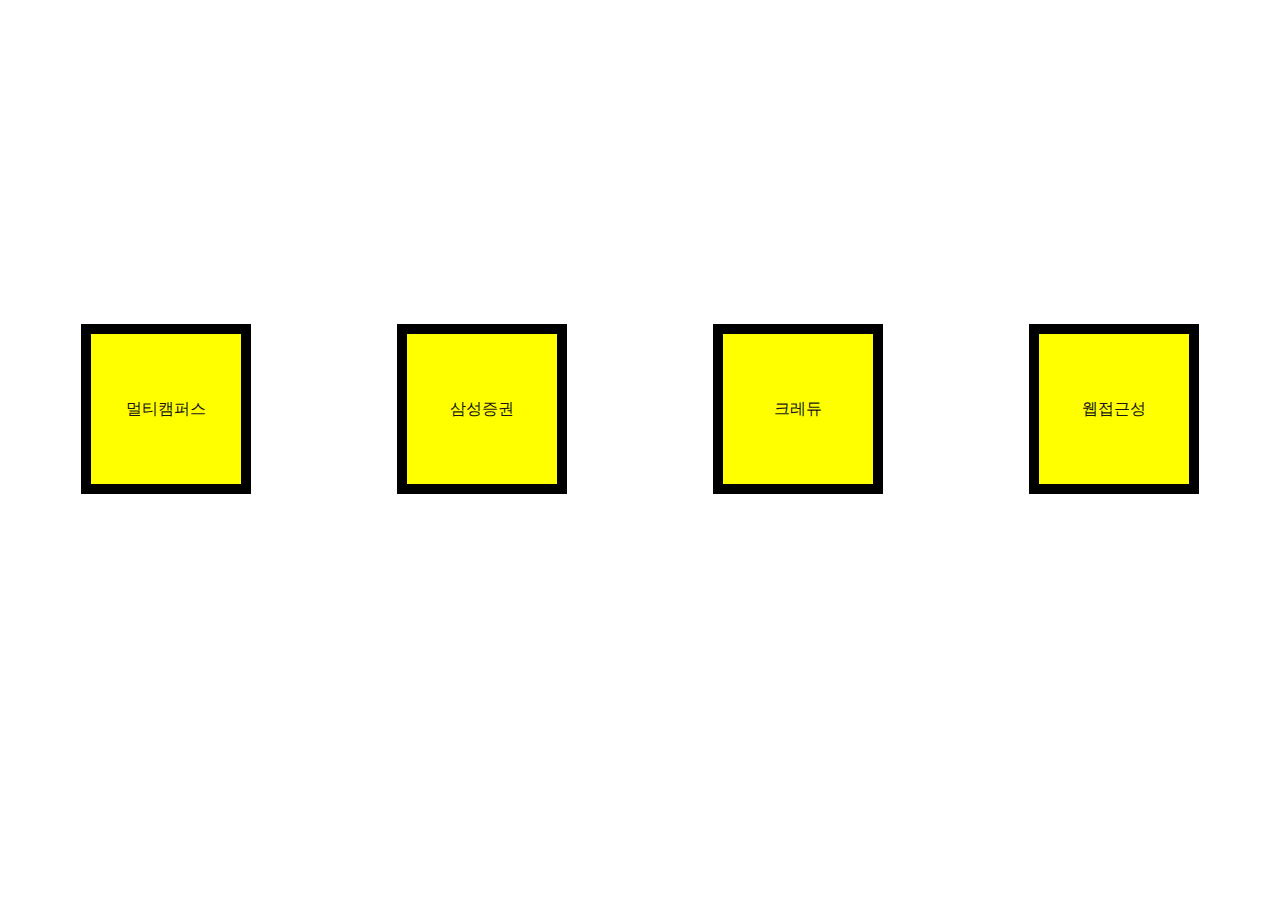
<file: animation.html>
<!DOCTYPE html>
<html lang="ko">

<head>
  <meta charset="UTF-8">
  <meta name="viewport" content="width=device-width, initial-scale=1.0">
  <title>애니메이션 실습</title>
  <link rel="stylesheet" href="css/animation.css">
</head>

<body>
  <div class="container">
    <h1 class="hello">Hello World</h1>
  </div>
  <ul class="round-effect">
    <li><a href="#">멀티캠퍼스</a></li>
    <li><a href="#">삼성증권</a></li>
    <li><a href="#">크레듀</a></li>
    <li><a href="#">웹접근성</a></li>
  </ul>

</body>

</html>
</file>
<file: css/animation.css>
@charset "utf-8";
@keyframes move-text {
  0% {
    transform: translate(0, 0);
    color: rgba(0, 0, 0, 0);
  }
  100% {
    transform: translate(400px, 100px);
    color: rgba(0, 0, 0, 1);
  }
}

.container {
  height: 300px;
}

.hello {
  animation: move-text 2000ms forwards 3 alternate 5s;
  color: rgba(0, 0, 0, 0);
  display: inline-block;
}

.round-effect {
  list-style: none;
  display: flex;
  justify-content: space-around;
  padding: 0;
}

.round-effect a {
  display: block;
  text-decoration: none;
  color: #181818;
  width: 150px;
  height: 150px;
  line-height: 150px;
  text-align: center;
  background: yellow;
  border: 10px solid #000;
  transition: all 2s;
}

.round-effect a:hover {
  border-radius: 50%;
  background: pink;
}
</file>
